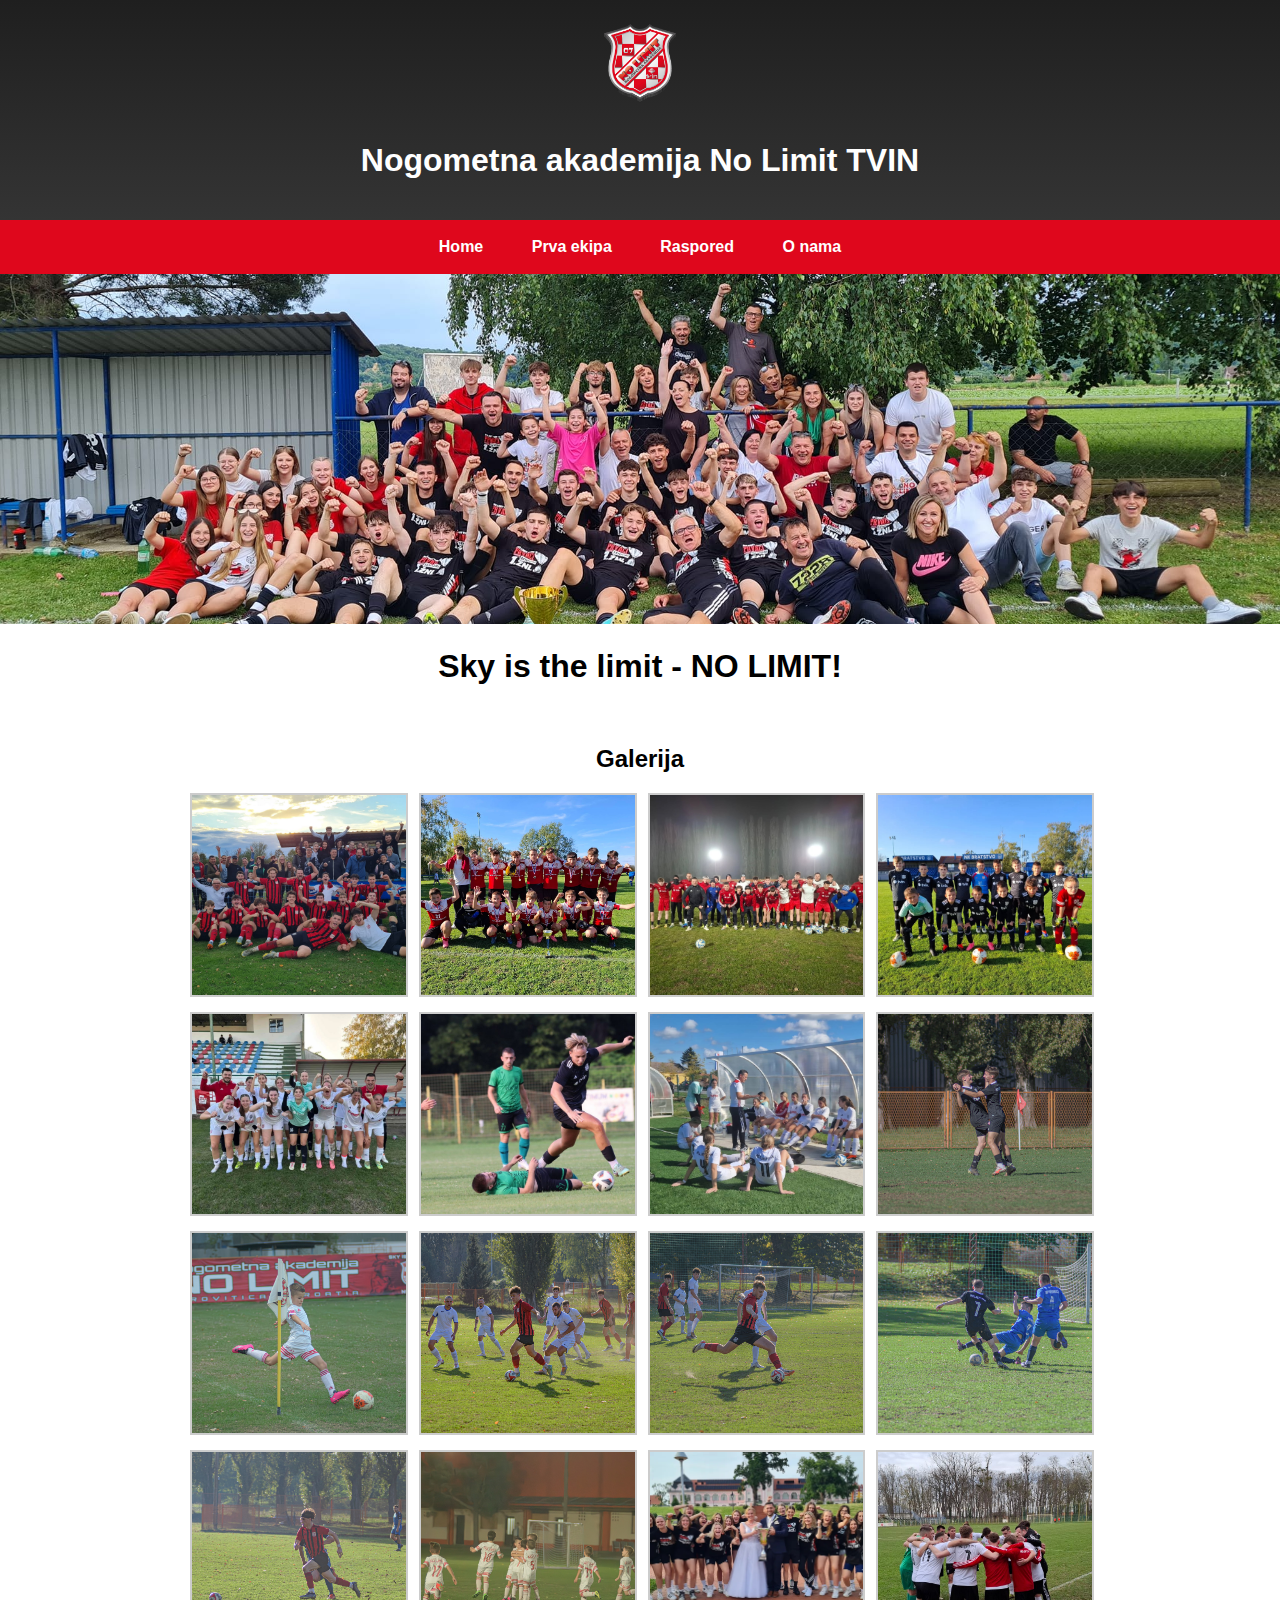
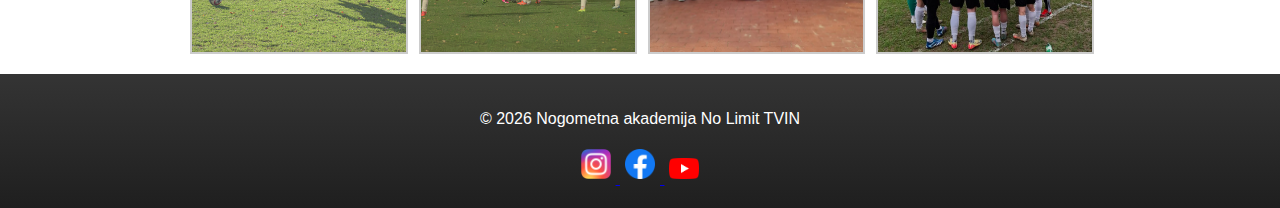
<file: index.html>
<!DOCTYPE html>
<html lang="en">
  <head>
    <meta charset="UTF-8" />
    <meta name="viewport" content="width=device-width, initial-scale=1.0" />
    <title>No Limit TVIN</title>
    <link rel="stylesheet" href="./styles/base.css">
    <link rel="stylesheet" href="./styles/index.css">
  </head>
  <body>
    <header class="header">
      <img class='logo' src="./images/no_limit_tvin_logo.png" alt="No Limit TVIN grb" />
      <h1>Nogometna akademija No Limit TVIN</h1>
    </header>
  
    <nav class="nav">
      <a href="./index.html">Home</a>
      <a href="./prva_ekipa.html">Prva ekipa</a>
      <a href="./raspored.html">Raspored</a>
      <a href="./o_nama.html">O nama</a>
    </nav>
  
    <img class="hero-image" src="./images/naslovna.jpg" alt="ekipa" />
  
    <h3 class="slogan">Sky is the limit - NO LIMIT!</h3>
  
    <section class="gallery-section">
      <h2>Galerija</h2>
      <div class="gallery">
        <img src="./images/galerija/galerija1.jpg" alt="galerija1" />
        <img src="./images/galerija/galerija2.jpg" alt="galerija2" />
        <img src="./images/galerija/galerija3.jpeg" alt="galerija3" />
        <img src="./images/galerija/galerija4.jpeg" alt="galerija4" />
        <img src="./images/galerija/galerija5.jpeg" alt="galerija5" />
        <img src="./images/galerija/galerija6.jpg" alt="galerija6" />
        <img src="./images/galerija/galerija7.jpg" alt="galerija7" />
        <img src="./images/galerija/galerija8.jpg" alt="galerija8" />
        <img src="./images/galerija/galerija9.jpg" alt="galerija9" />
        <img src="./images/galerija/galerija10.jpg" alt="galerija10" />
        <img src="./images/galerija/galerija11.jpg" alt="galerija11" />
        <img src="./images/galerija/galerija12.jpg" alt="galerija12" />
        <img src="./images/galerija/galerija13.jpg" alt="galerija13" />
        <img src="./images/galerija/galerija14.jpg" alt="galerija14" />
        <img src="./images/galerija/galerija15.jpg" alt="galerija15" />
        <img src="./images/galerija/galerija16.jpg" alt="galerija16" />
      </div>
    </section>
  
    <footer class="footer">
      <p>© 2026 Nogometna akademija No Limit TVIN</p>
      <div class="social">
        <a href="https://www.instagram.com/nogometnaakademija_no_limit/">
          <img src="./images/instagram_logo.png" alt="instagram logo" />
        </a>
        <a href="https://www.facebook.com/profile.php?id=100064533978680">
          <img src="./images/facebook_logo.png" alt="facebook logo" />
        </a>
        <a href="https://www.youtube.com/@nogometnaakademijanolimit6218">
          <img src="./images/youtube_logo.png" alt="youtube logo" />
        </a>
      </div>
    </footer>
  </body>
</html>
</file>
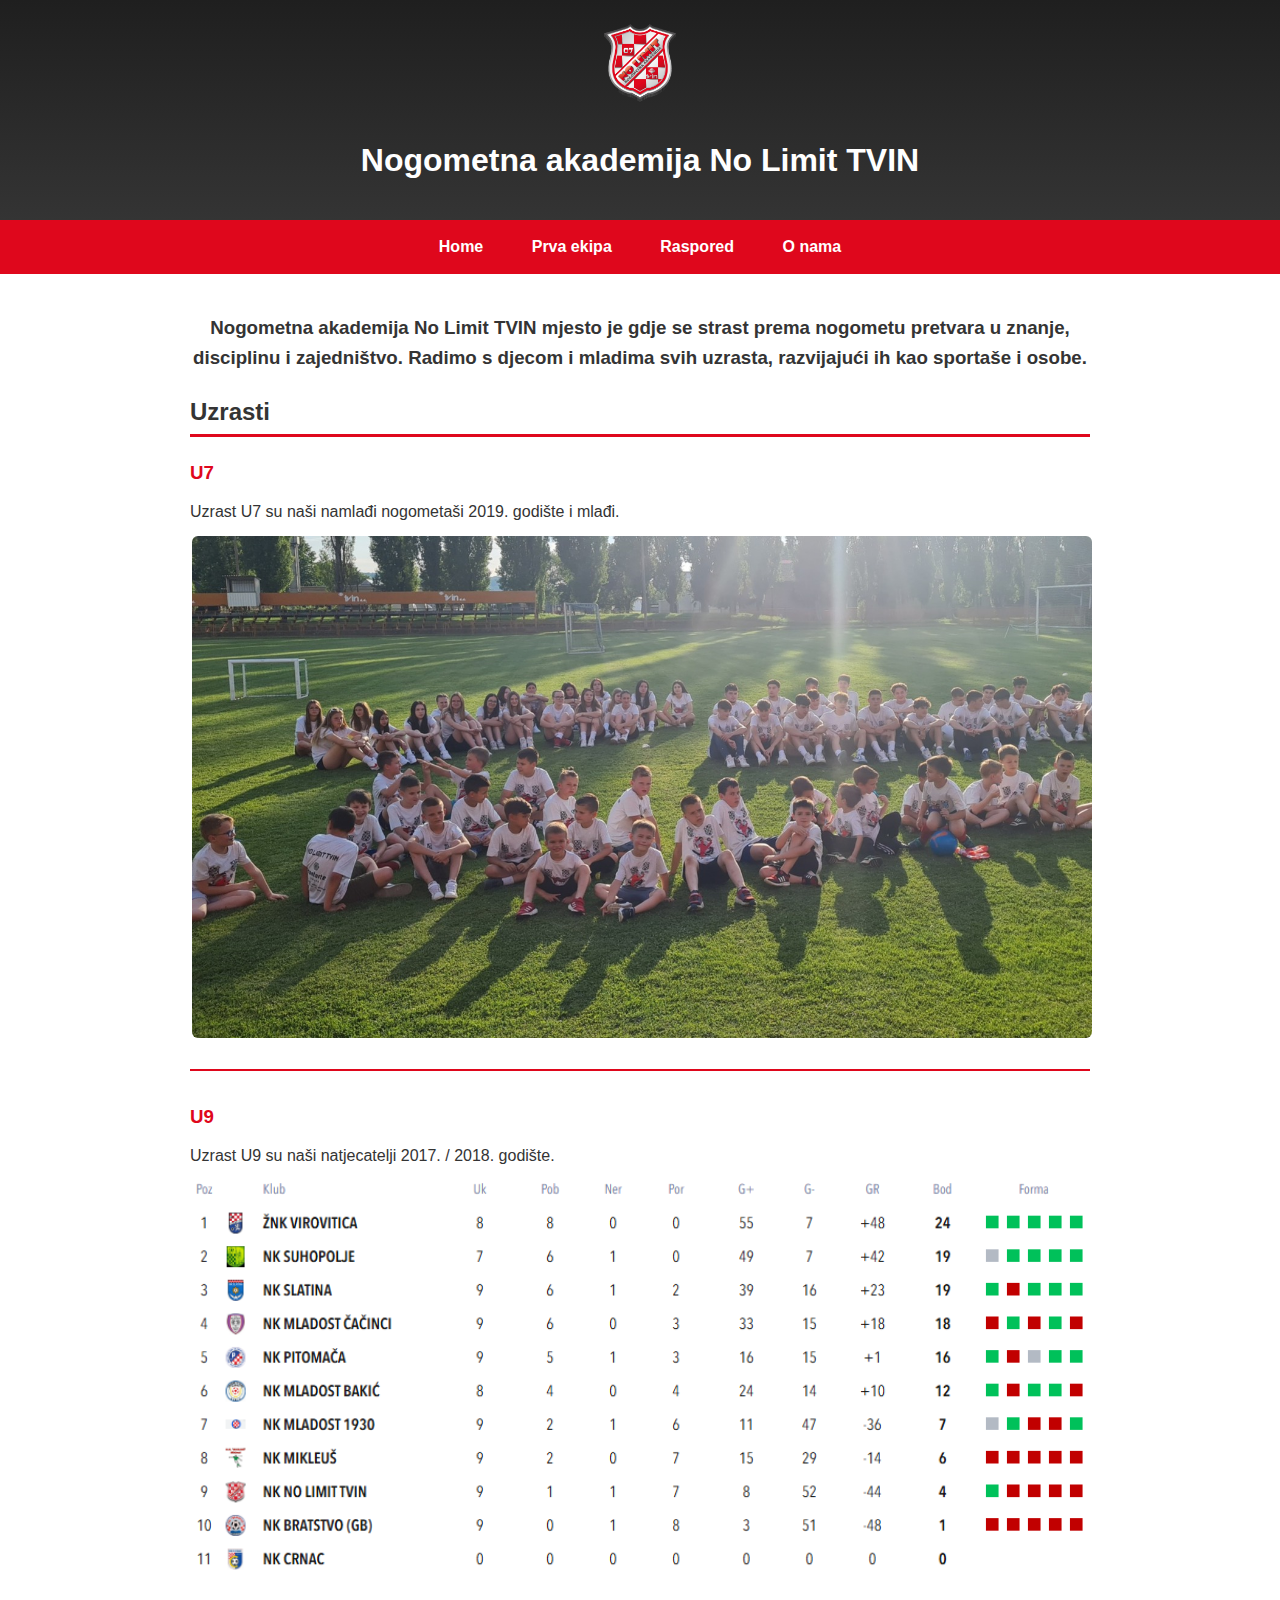
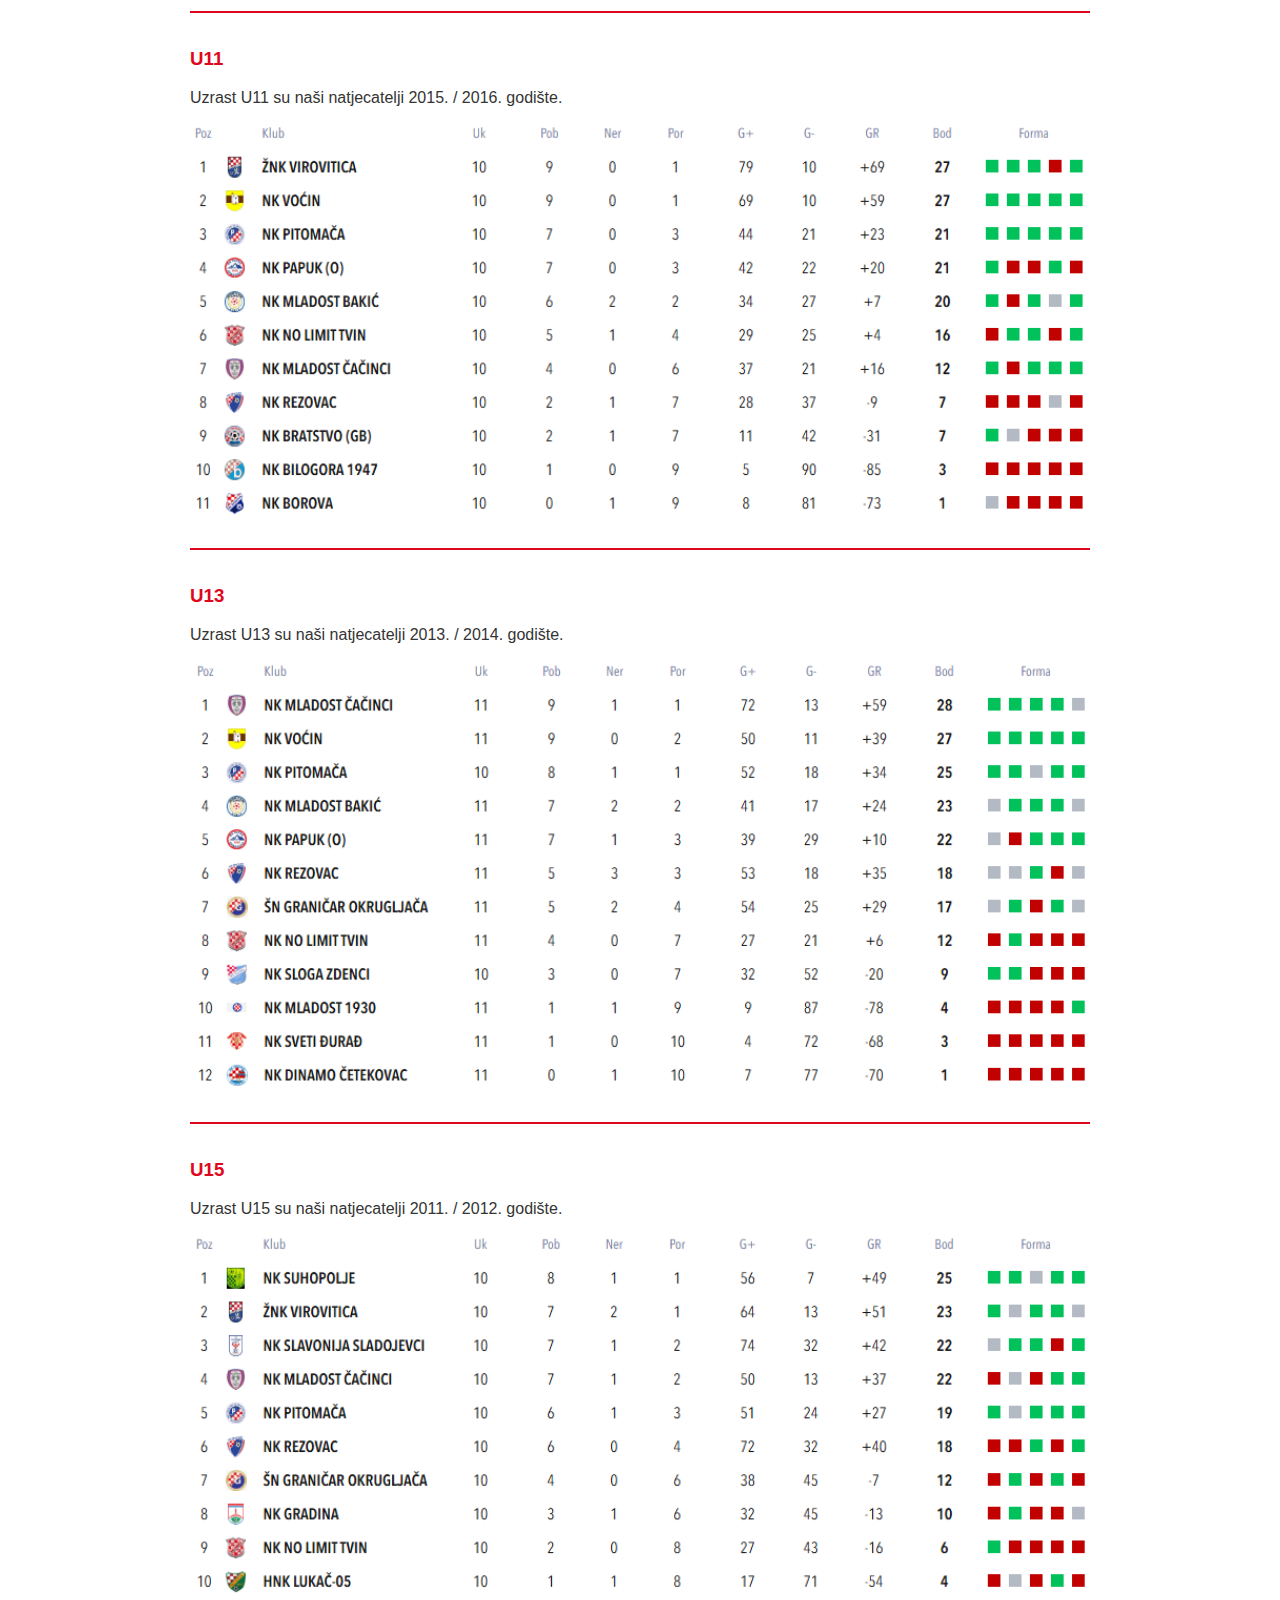
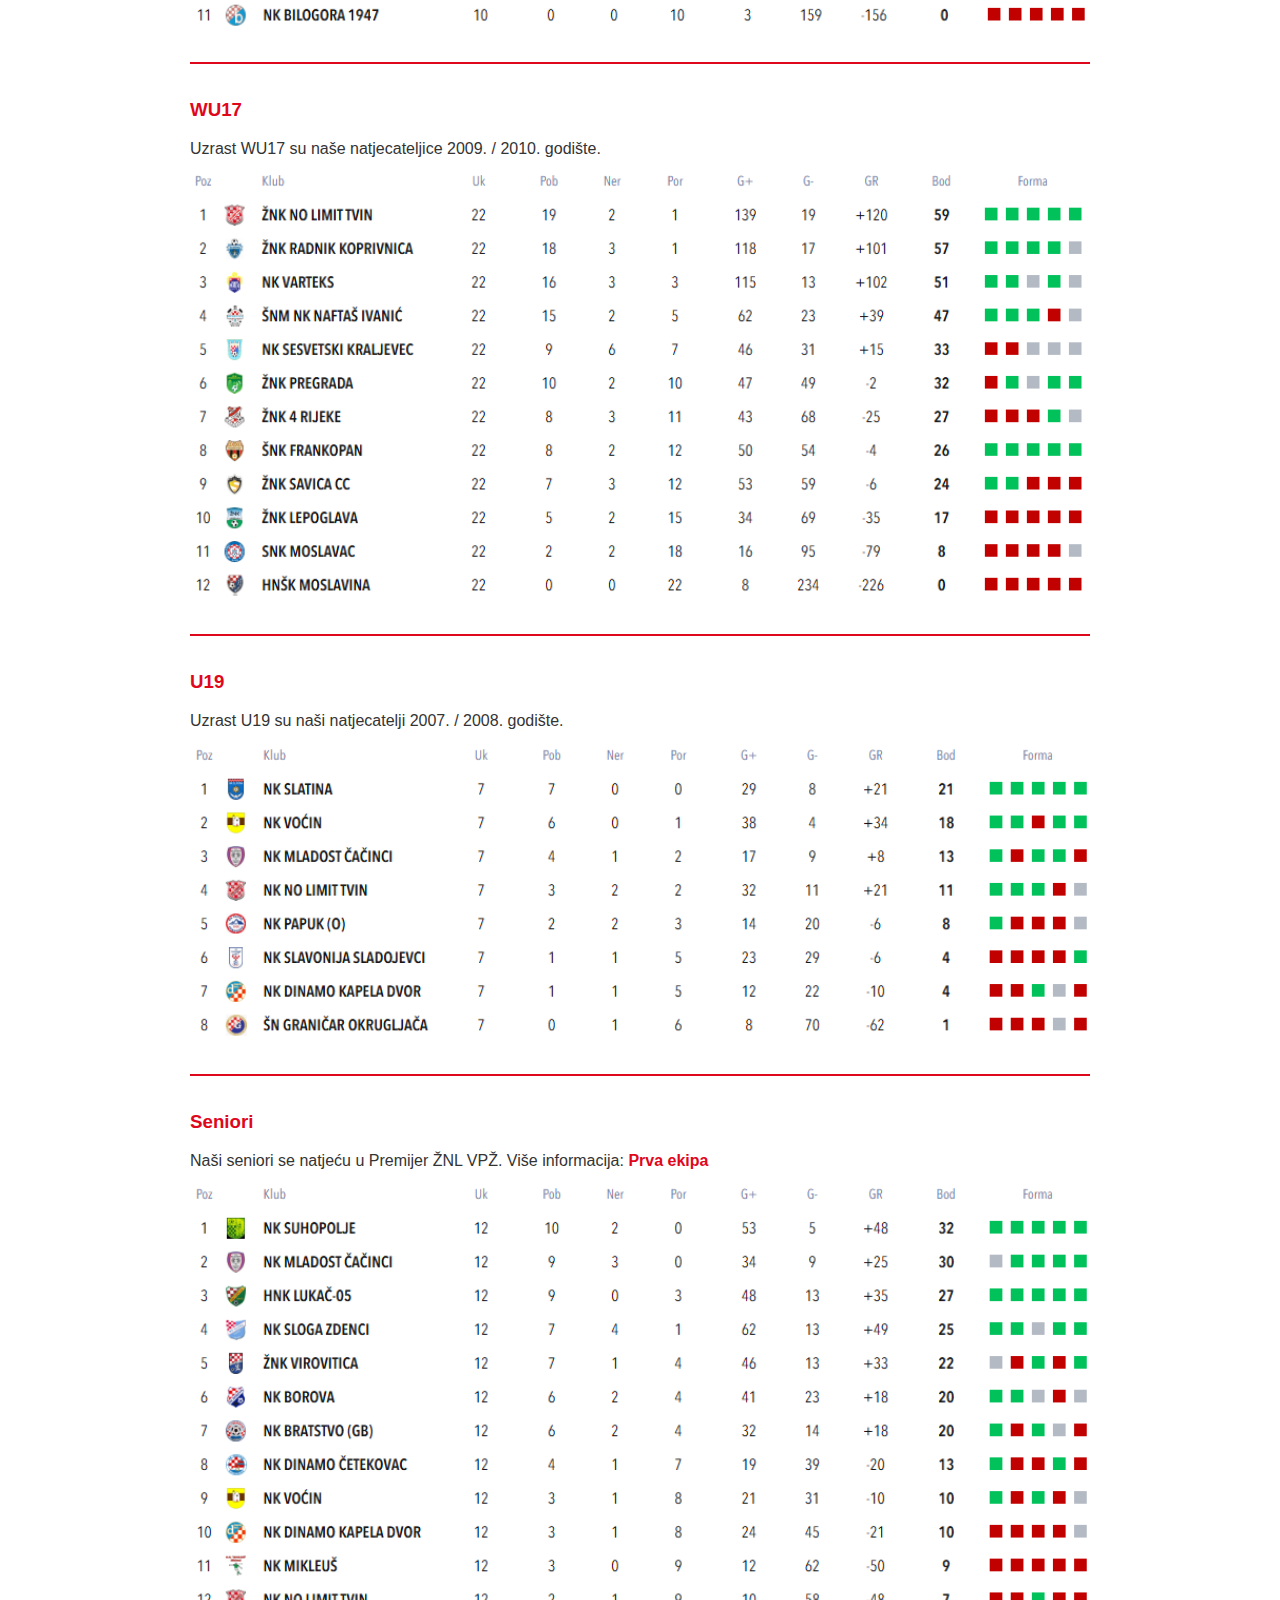
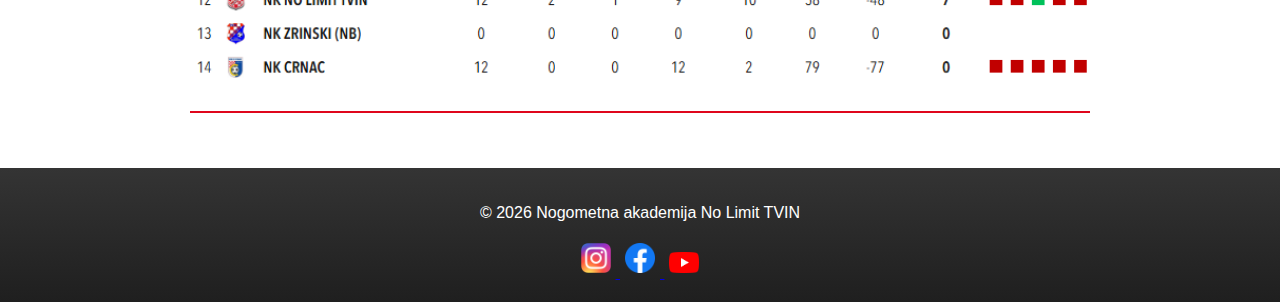
<file: o_nama.html>
<!DOCTYPE html>
<html lang="en">
  <head>
    <meta charset="UTF-8" />
    <meta name="viewport" content="width=device-width, initial-scale=1.0" />
    <title>O Nama</title>
    <link rel="stylesheet" href="./styles/base.css">
    <link rel="stylesheet" href="./styles/o_nama.css">
  </head>
  <body>
    <header class="header">
      <img class='logo' src="./images/no_limit_tvin_logo.png" alt="No Limit TVIN grb" />
      <h1>Nogometna akademija No Limit TVIN</h1>
    </header>
  
    <nav class="nav">
      <a href="./index.html">Home</a>
      <a href="./prva_ekipa.html">Prva ekipa</a>
      <a href="./raspored.html">Raspored</a>
      <a href="./o_nama.html">O nama</a>
    </nav>

    <main class="about">

      <h3 class="about-intro">
        Nogometna akademija No Limit TVIN mjesto je gdje se strast prema nogometu pretvara u znanje, disciplinu i zajedništvo. 
        Radimo s djecom i mladima svih uzrasta, razvijajući ih kao sportaše i osobe.
      </h3>
    
      <h2 class="about-title">Uzrasti</h2>
    
      <section class="age-group">
        <h3 class="age-title">U7</h3>
        <p class="age-text">
          Uzrast U7 su naši namlađi nogometaši 2019. godište i mlađi.
        </p>
        <img class="age-image" src="./images/ljestvice/u7-slika.jpg" alt="u7 slika">
      </section>
    
      <section class="age-group">
        <h3 class="age-title">U9</h3>
        <p class="age-text">
          Uzrast U9 su naši natjecatelji 2017. / 2018. godište.
        </p>
        <img class="age-image" src="./images/ljestvice/u9-11kolo.png" alt="u9 ljestvica">
      </section>
    
      <section class="age-group">
        <h3 class="age-title">U11</h3>
        <p class="age-text">
          Uzrast U11 su naši natjecatelji 2015. / 2016. godište.
        </p>
        <img class="age-image" src="./images/ljestvice/u11-11kolo.png" alt="u11 ljestvica">
      </section>
    
      <section class="age-group">
        <h3 class="age-title">U13</h3>
        <p class="age-text">
          Uzrast U13 su naši natjecatelji 2013. / 2014. godište.
        </p>
        <img class="age-image" src="./images/ljestvice/u13-11kolo.png" alt="u13 ljestvica">
      </section>
    
      <section class="age-group">
        <h3 class="age-title">U15</h3>
        <p class="age-text">
          Uzrast U15 su naši natjecatelji 2011. / 2012. godište.
        </p>
        <img class="age-image" src="./images/ljestvice/u15-11kolo.png" alt="u15 ljestvica">
      </section>
    
      <section class="age-group">
        <h3 class="age-title">WU17</h3>
        <p class="age-text">
          Uzrast WU17 su naše natjecateljice 2009. / 2010. godište.
        </p>
        <img class="age-image" src="./images/ljestvice/wu17-22kolo.png" alt="wu17 ljestvica">
      </section>
    
      <section class="age-group">
        <h3 class="age-title">U19</h3>
        <p class="age-text">
          Uzrast U19 su naši natjecatelji 2007. / 2008. godište.
        </p>
        <img class="age-image" src="./images/ljestvice/juniori-7kolo.png" alt="u19 ljestvica">
      </section>
    
      <section class="age-group">
        <h3 class="age-title">Seniori</h3>
        <p class="age-text">
          Naši seniori se natjeću u Premijer ŽNL VPŽ.
          Više informacija:
          <a class="age-link" href="./prva_ekipa.html">Prva ekipa</a>
        </p>
        <img class="age-image" src="./images/ljestvice/seniori-13kolo.png" alt="seniori ljestvica">
      </section>
    
    </main>

    <footer class="footer">
      <p>© 2026 Nogometna akademija No Limit TVIN</p>
      <div class="social">
        <a href="https://www.instagram.com/nogometnaakademija_no_limit/">
          <img src="./images/instagram_logo.png" alt="instagram logo" />
        </a>
        <a href="https://www.facebook.com/profile.php?id=100064533978680">
          <img src="./images/facebook_logo.png" alt="facebook logo" />
        </a>
        <a href="https://www.youtube.com/@nogometnaakademijanolimit6218">
          <img src="./images/youtube_logo.png" alt="youtube logo" />
        </a>
      </div>
    </footer>
  </body>
</html>
</file>
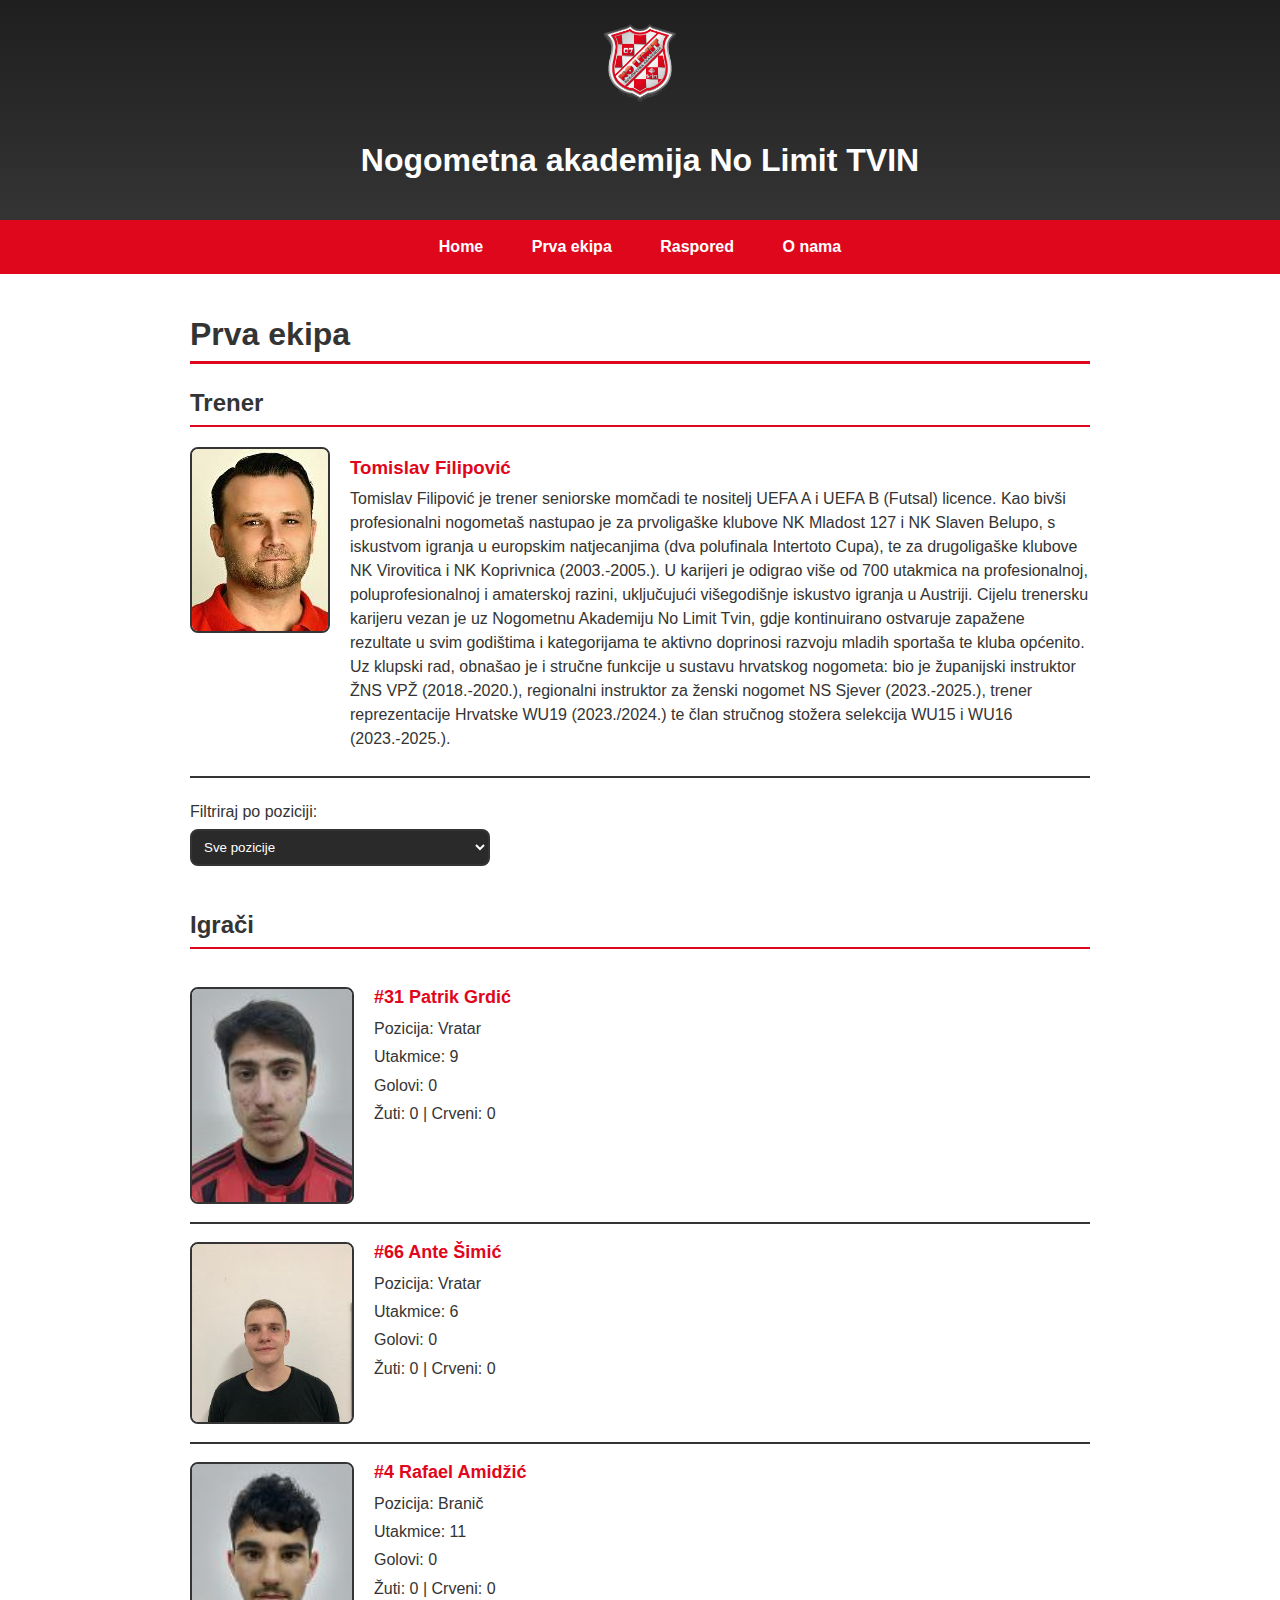
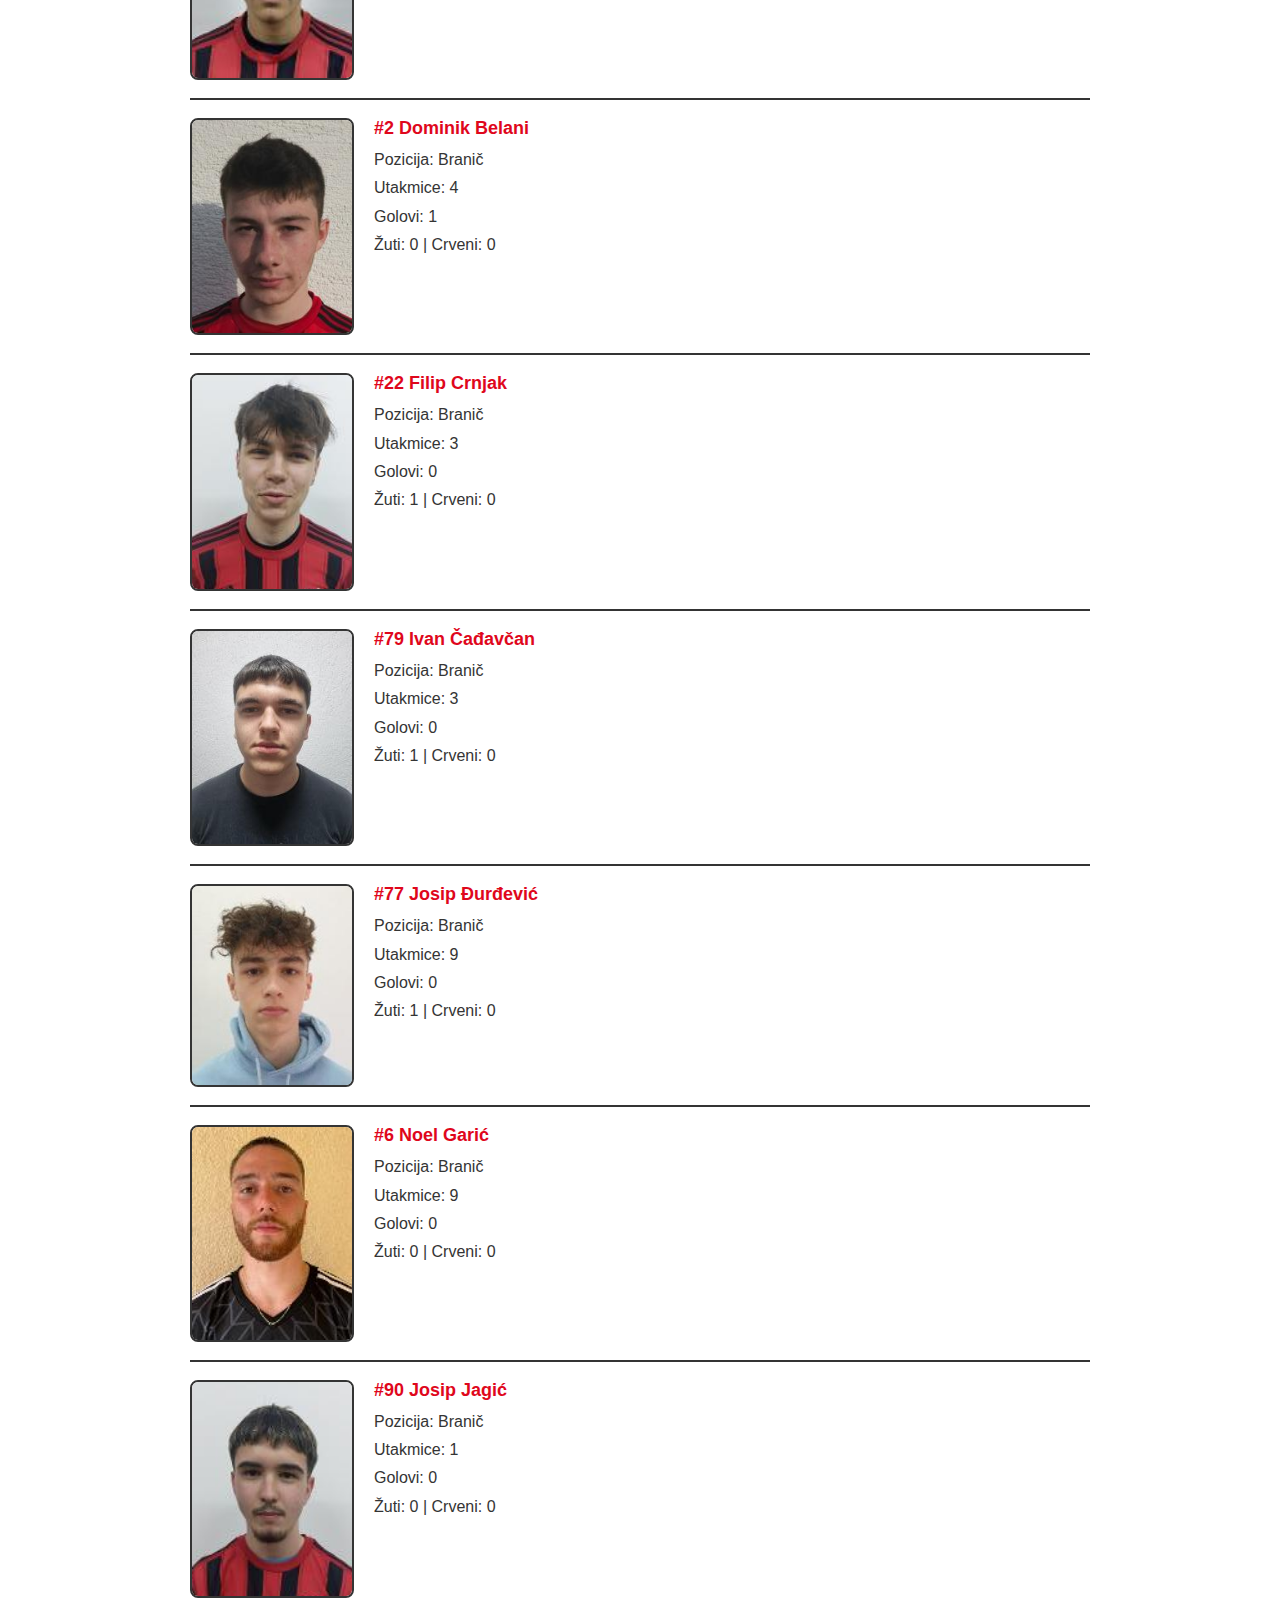
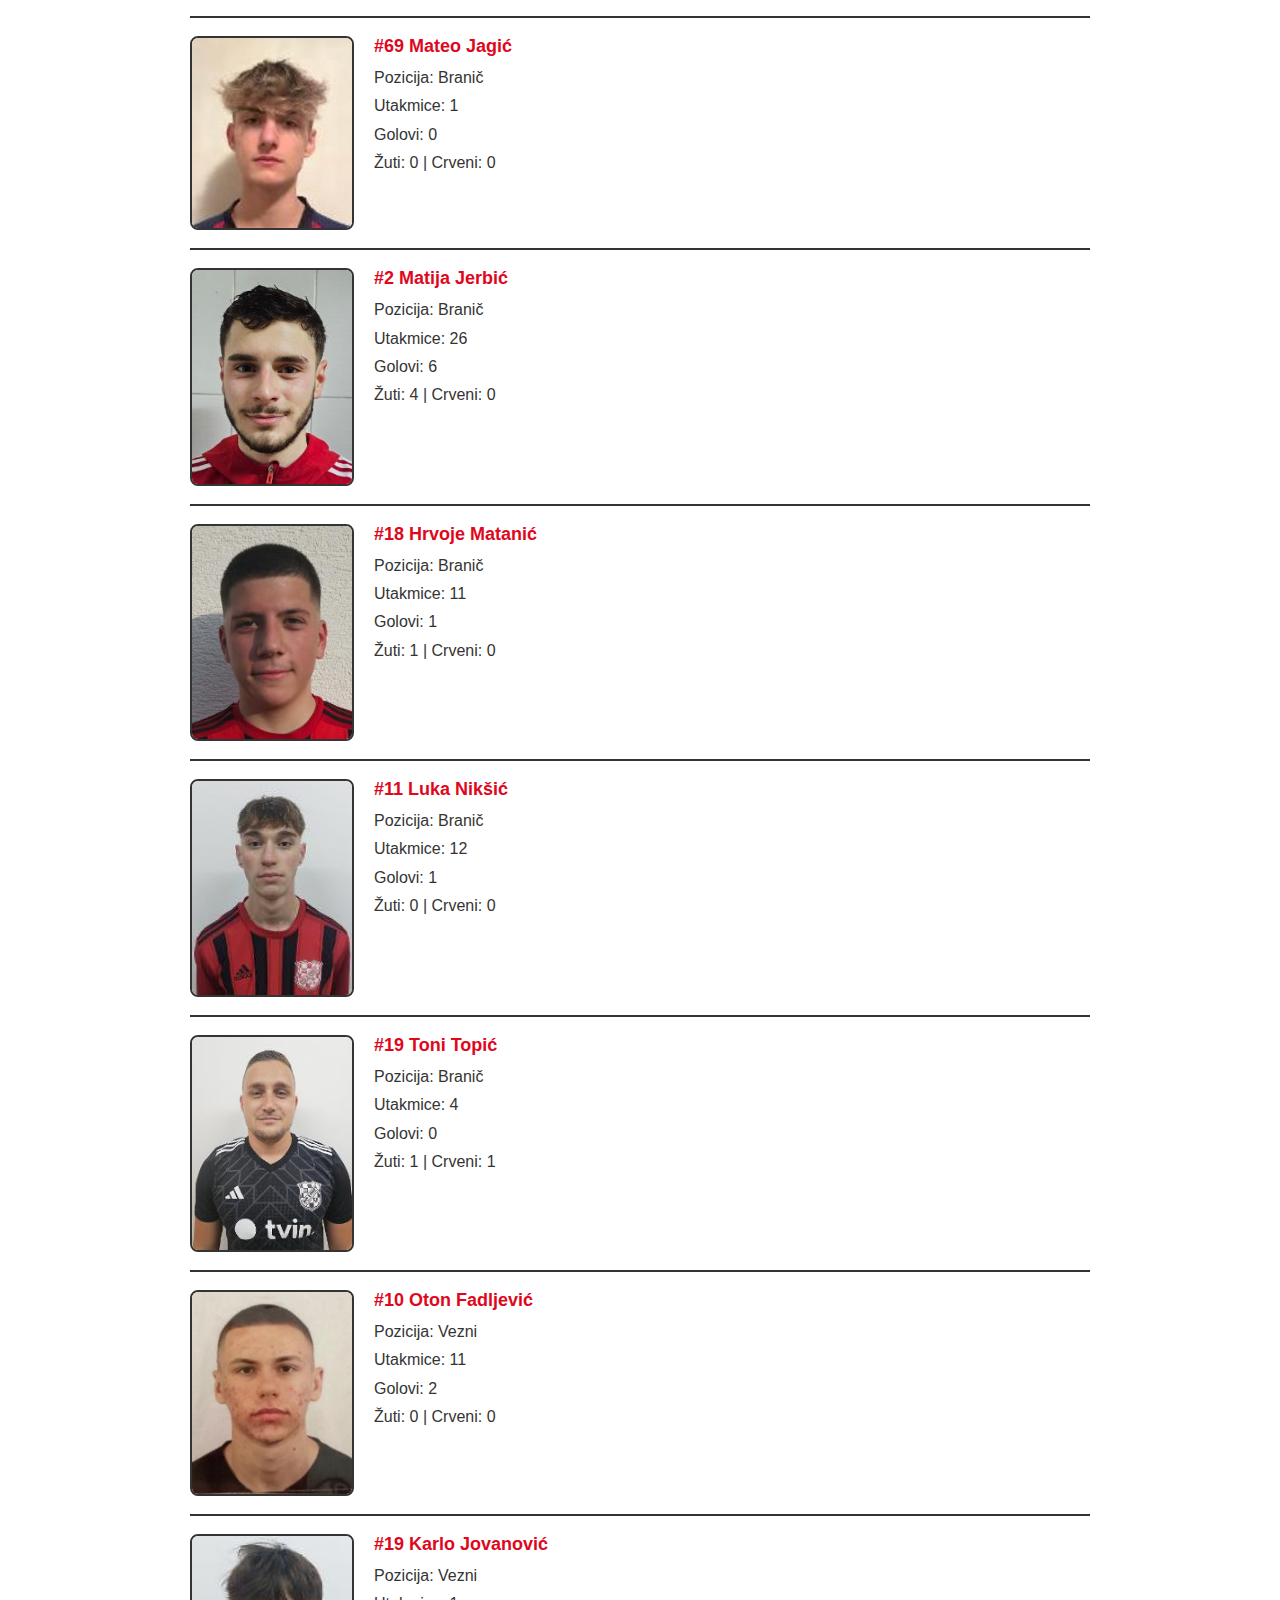
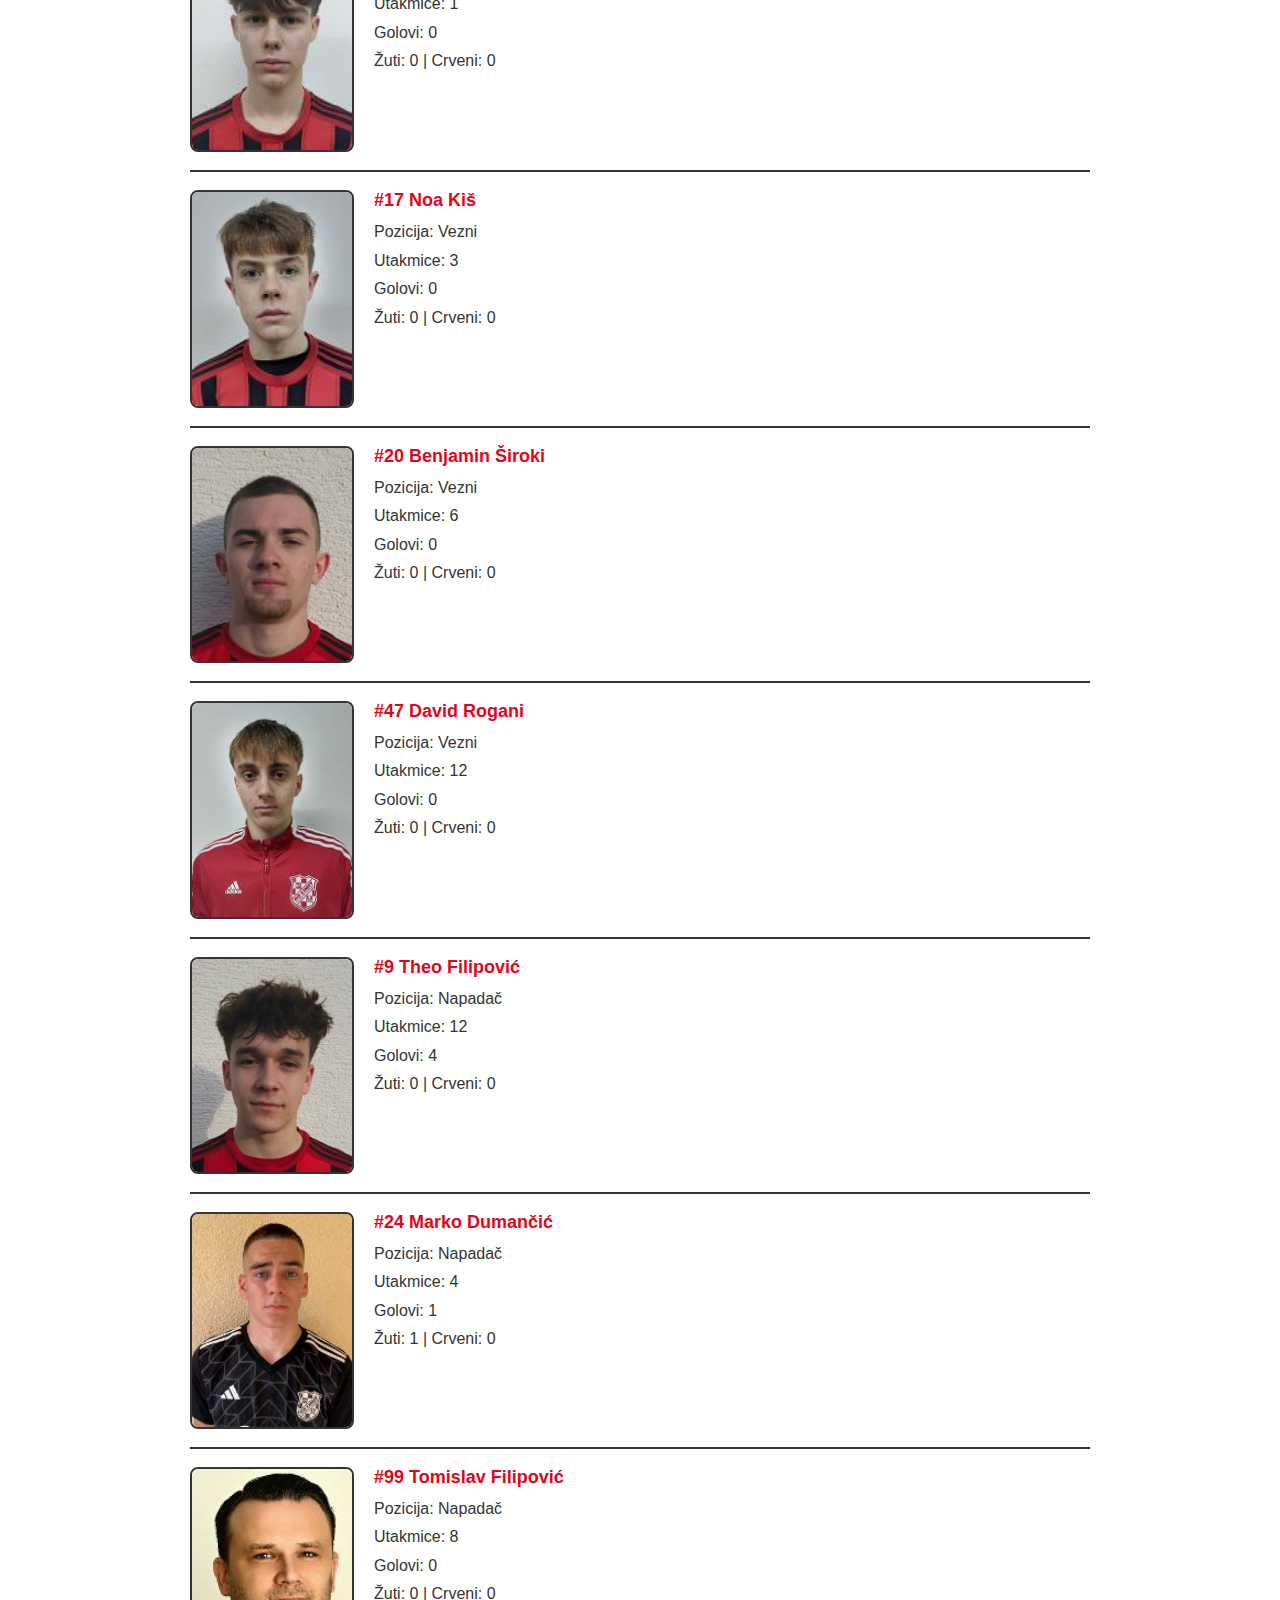
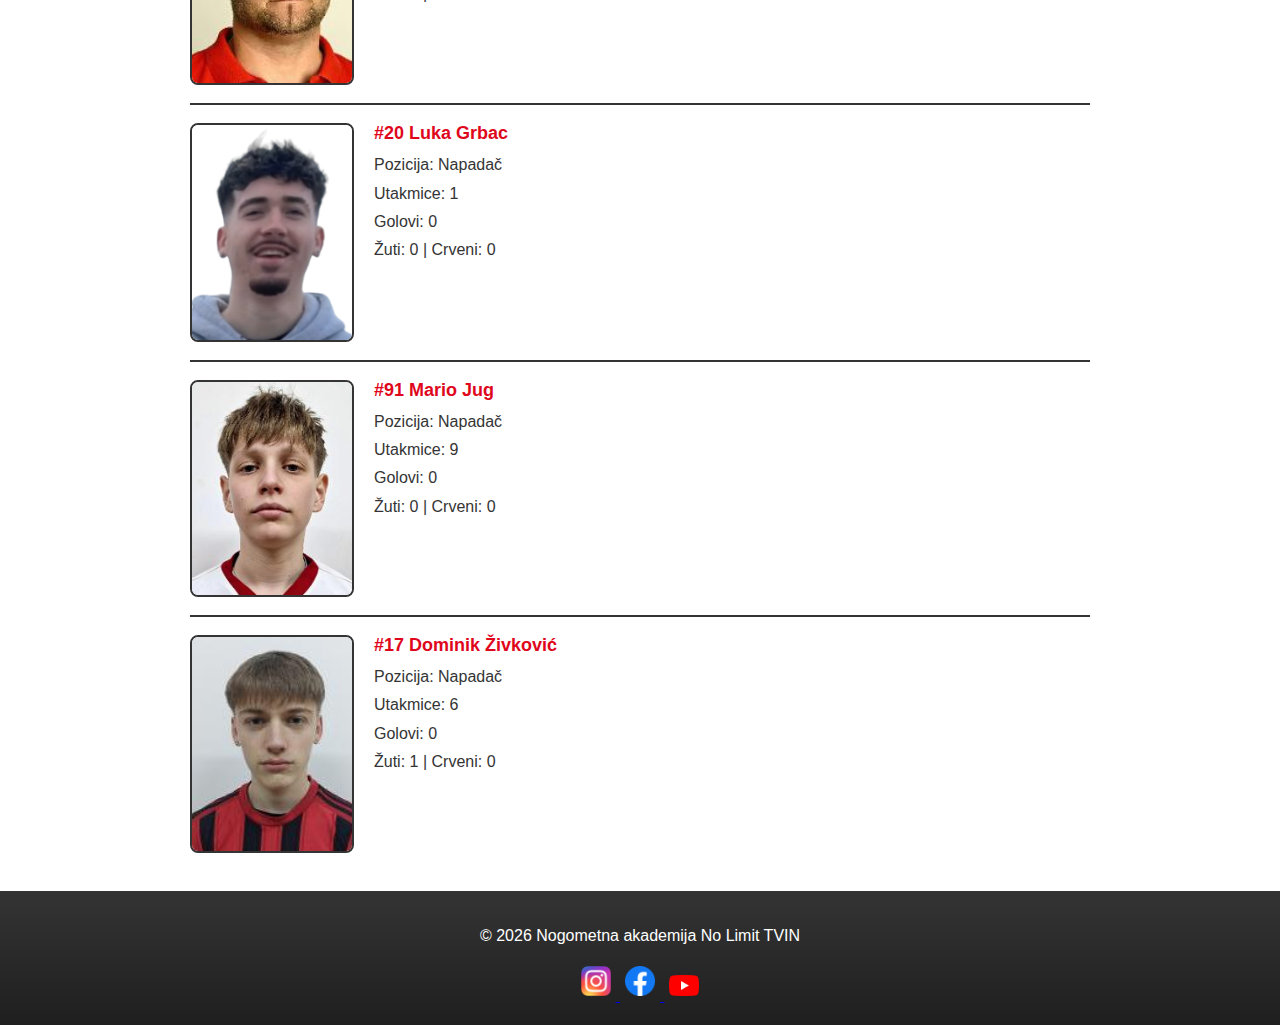
<file: prva_ekipa.html>
<!DOCTYPE html>
<html lang="en">
  <head>
    <meta charset="UTF-8" />
    <meta name="viewport" content="width=device-width, initial-scale=1.0" />
    <title>Prva ekipa</title>
    <link rel="stylesheet" href="./styles/base.css">
    <link rel="stylesheet" href="./styles/prva_ekipa.css">
  </head>
  <body>
    <header class="header">
      <img class='logo' src="./images/no_limit_tvin_logo.png" alt="No Limit TVIN grb" />
      <h1>Nogometna akademija No Limit TVIN</h1>
    </header>
  
    <nav class="nav">
      <a href="./index.html">Home</a>
      <a href="./prva_ekipa.html">Prva ekipa</a>
      <a href="./raspored.html">Raspored</a>
      <a href="./o_nama.html">O nama</a>
    </nav>

    <main class="team">

      <h1 class="team-title">Prva ekipa</h1>
    
      <section id="trener" class="coach"></section>
    
      <div class="filter">
        <label class="filter-label" for="pozicijaFilter">Filtriraj po poziciji:</label>
        <select class="filter-select" id="pozicijaFilter">
          <option value="all">Sve pozicije</option>
          <option value="Vratar">Vratar</option>
          <option value="Branič">Branič</option>
          <option value="Vezni">Vezni</option>
          <option value="Napadač">Napadač</option>
        </select>
      </div>
    
      <section id="igraci" class="players"></section>
    
    </main>

    
    <footer class="footer">
      <p>© 2026 Nogometna akademija No Limit TVIN</p>
      <div class="social">
        <a href="https://www.instagram.com/nogometnaakademija_no_limit/">
          <img src="./images/instagram_logo.png" alt="instagram logo" />
        </a>
        <a href="https://www.facebook.com/profile.php?id=100064533978680">
          <img src="./images/facebook_logo.png" alt="facebook logo" />
        </a>
        <a href="https://www.youtube.com/@nogometnaakademijanolimit6218">
          <img src="./images/youtube_logo.png" alt="youtube logo" />
        </a>
      </div>
    </footer>
    <script src="./scripts/prva_ekipa.js"></script>
  </body>
</html>
</file>
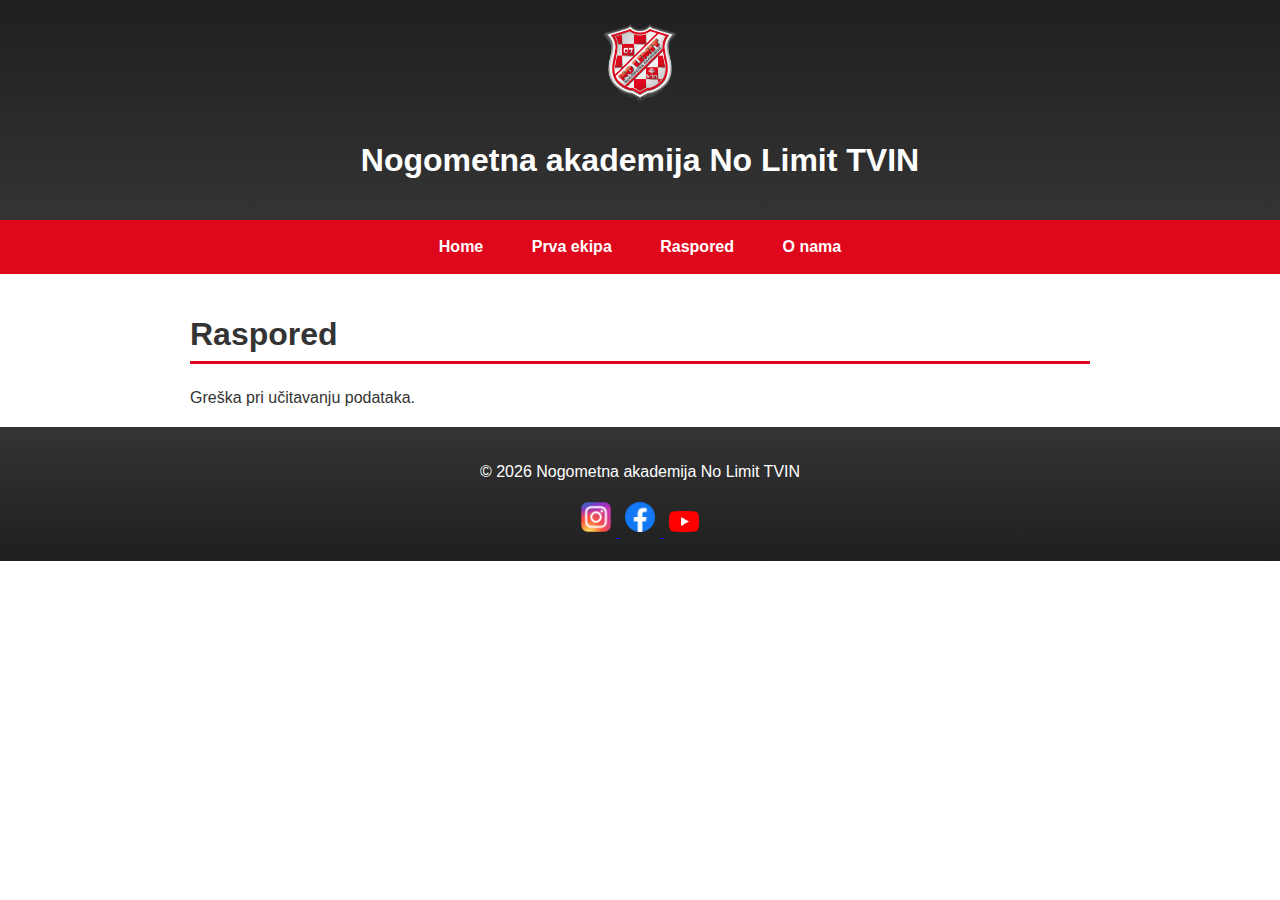
<file: raspored.html>
<!DOCTYPE html>
<html lang="en">
  <head>
    <meta charset="UTF-8" />
    <meta name="viewport" content="width=device-width, initial-scale=1.0" />
    <title>Raspored</title>
    <link rel="stylesheet" href="./styles/base.css">
    <link rel="stylesheet" href="./styles/raspored.css">
  </head>
  <body>
    <header class="header">
      <img class='logo' src="./images/no_limit_tvin_logo.png" alt="No Limit TVIN grb" />
      <h1>Nogometna akademija No Limit TVIN</h1>
    </header>
  
    <nav class="nav">
      <a href="./index.html">Home</a>
      <a href="./prva_ekipa.html">Prva ekipa</a>
      <a href="./raspored.html">Raspored</a>
      <a href="./o_nama.html">O nama</a>
    </nav>

    <main class="schedule">
      <h1 class="schedule-title">Raspored</h1>
      <div id="utakmice" class="matches">Učitavam...</div>
    </main>
    

    <footer class="footer">
      <p>© 2026 Nogometna akademija No Limit TVIN</p>
      <div class="social">
        <a href="https://www.instagram.com/nogometnaakademija_no_limit/">
          <img src="./images/instagram_logo.png" alt="instagram logo" />
        </a>
        <a href="https://www.facebook.com/profile.php?id=100064533978680">
          <img src="./images/facebook_logo.png" alt="facebook logo" />
        </a>
        <a href="https://www.youtube.com/@nogometnaakademijanolimit6218">
          <img src="./images/youtube_logo.png" alt="youtube logo" />
        </a>
      </div>
    </footer>
    <script src="./scripts/raspored.js"></script>
  </body>
</html>
</file>
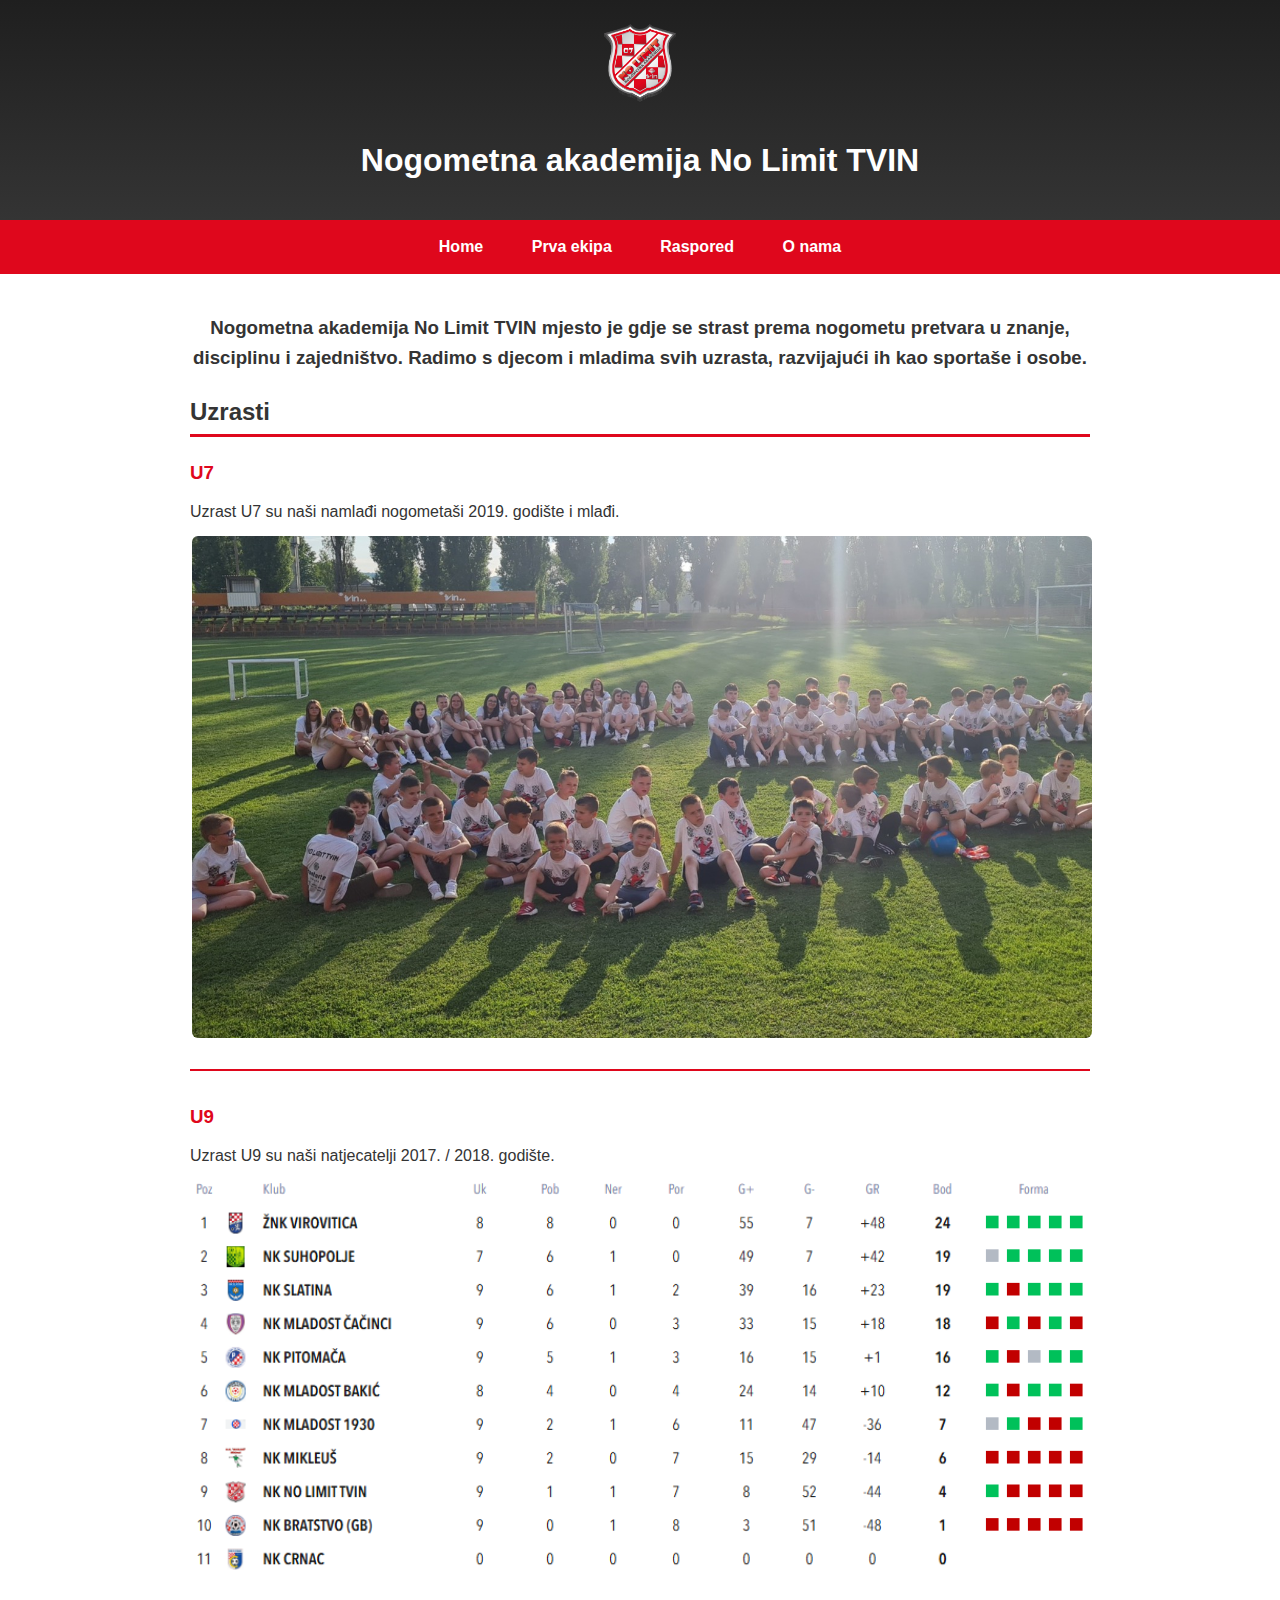
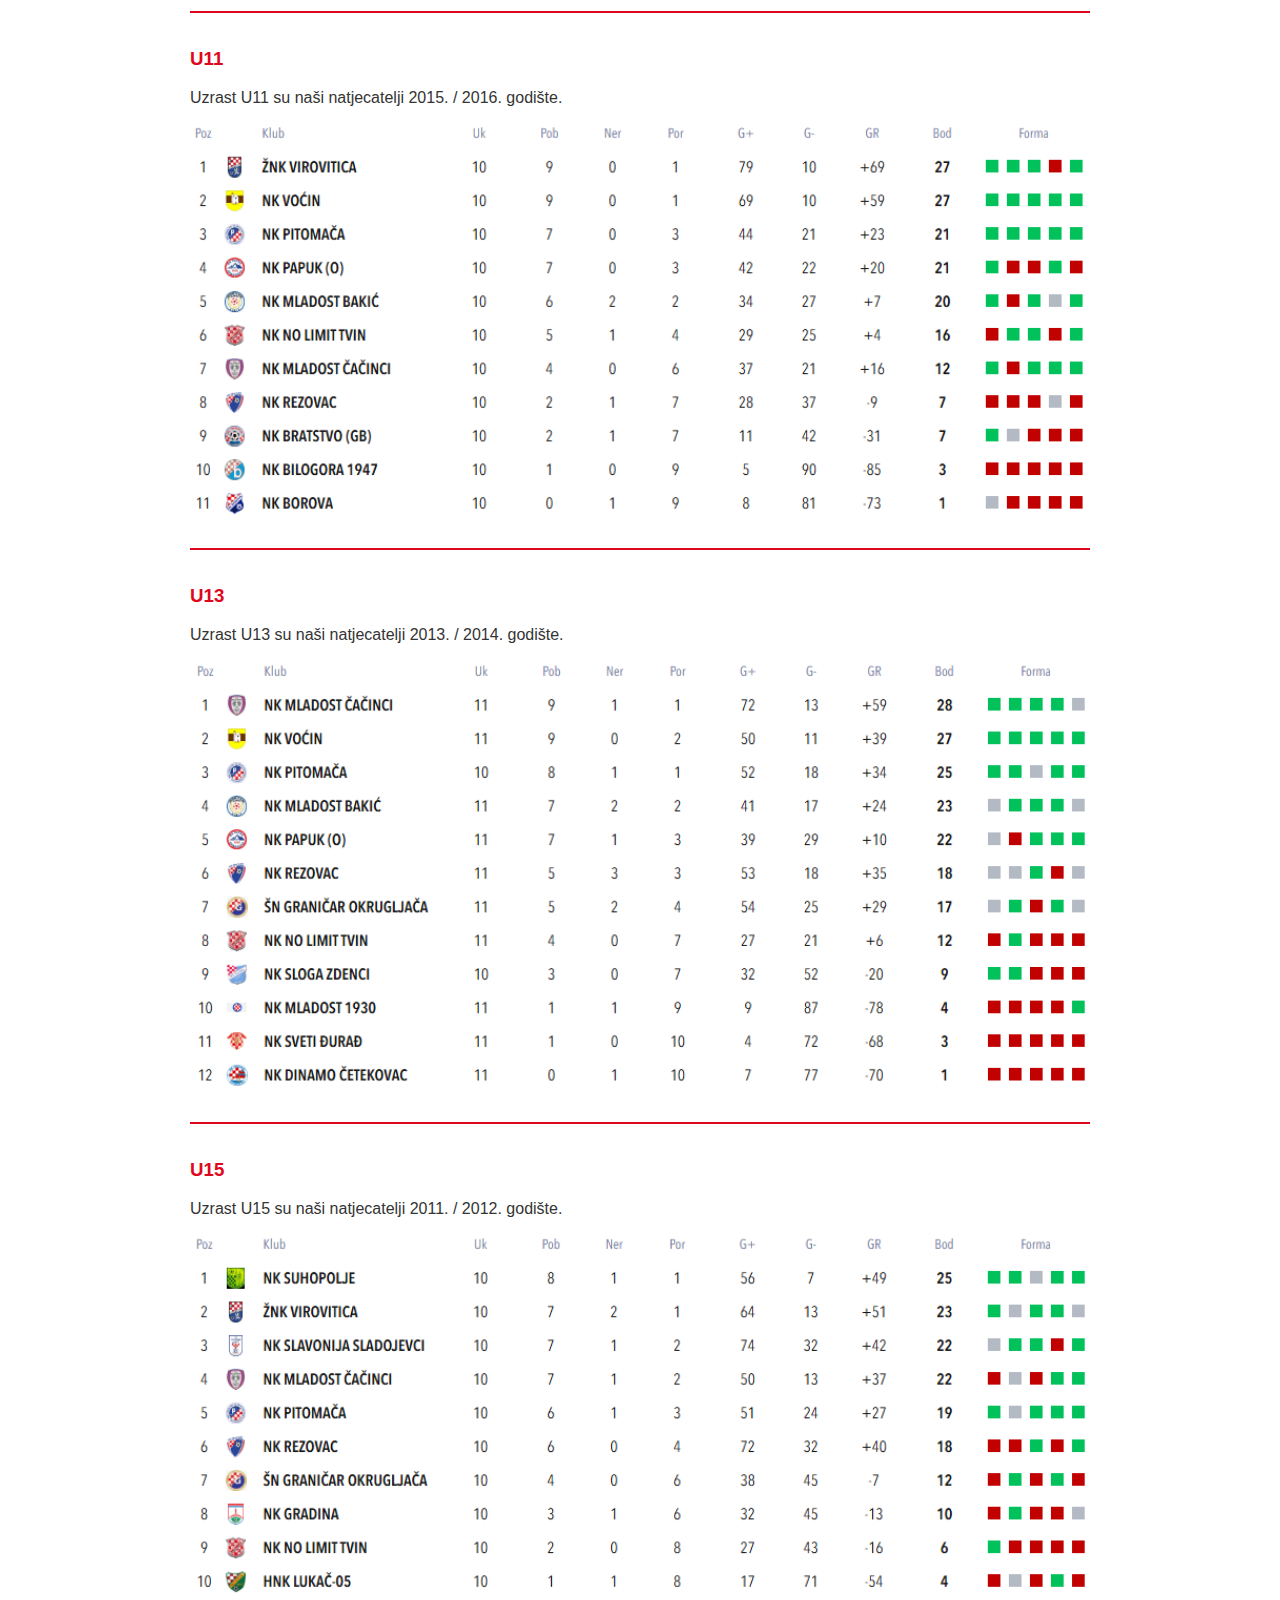
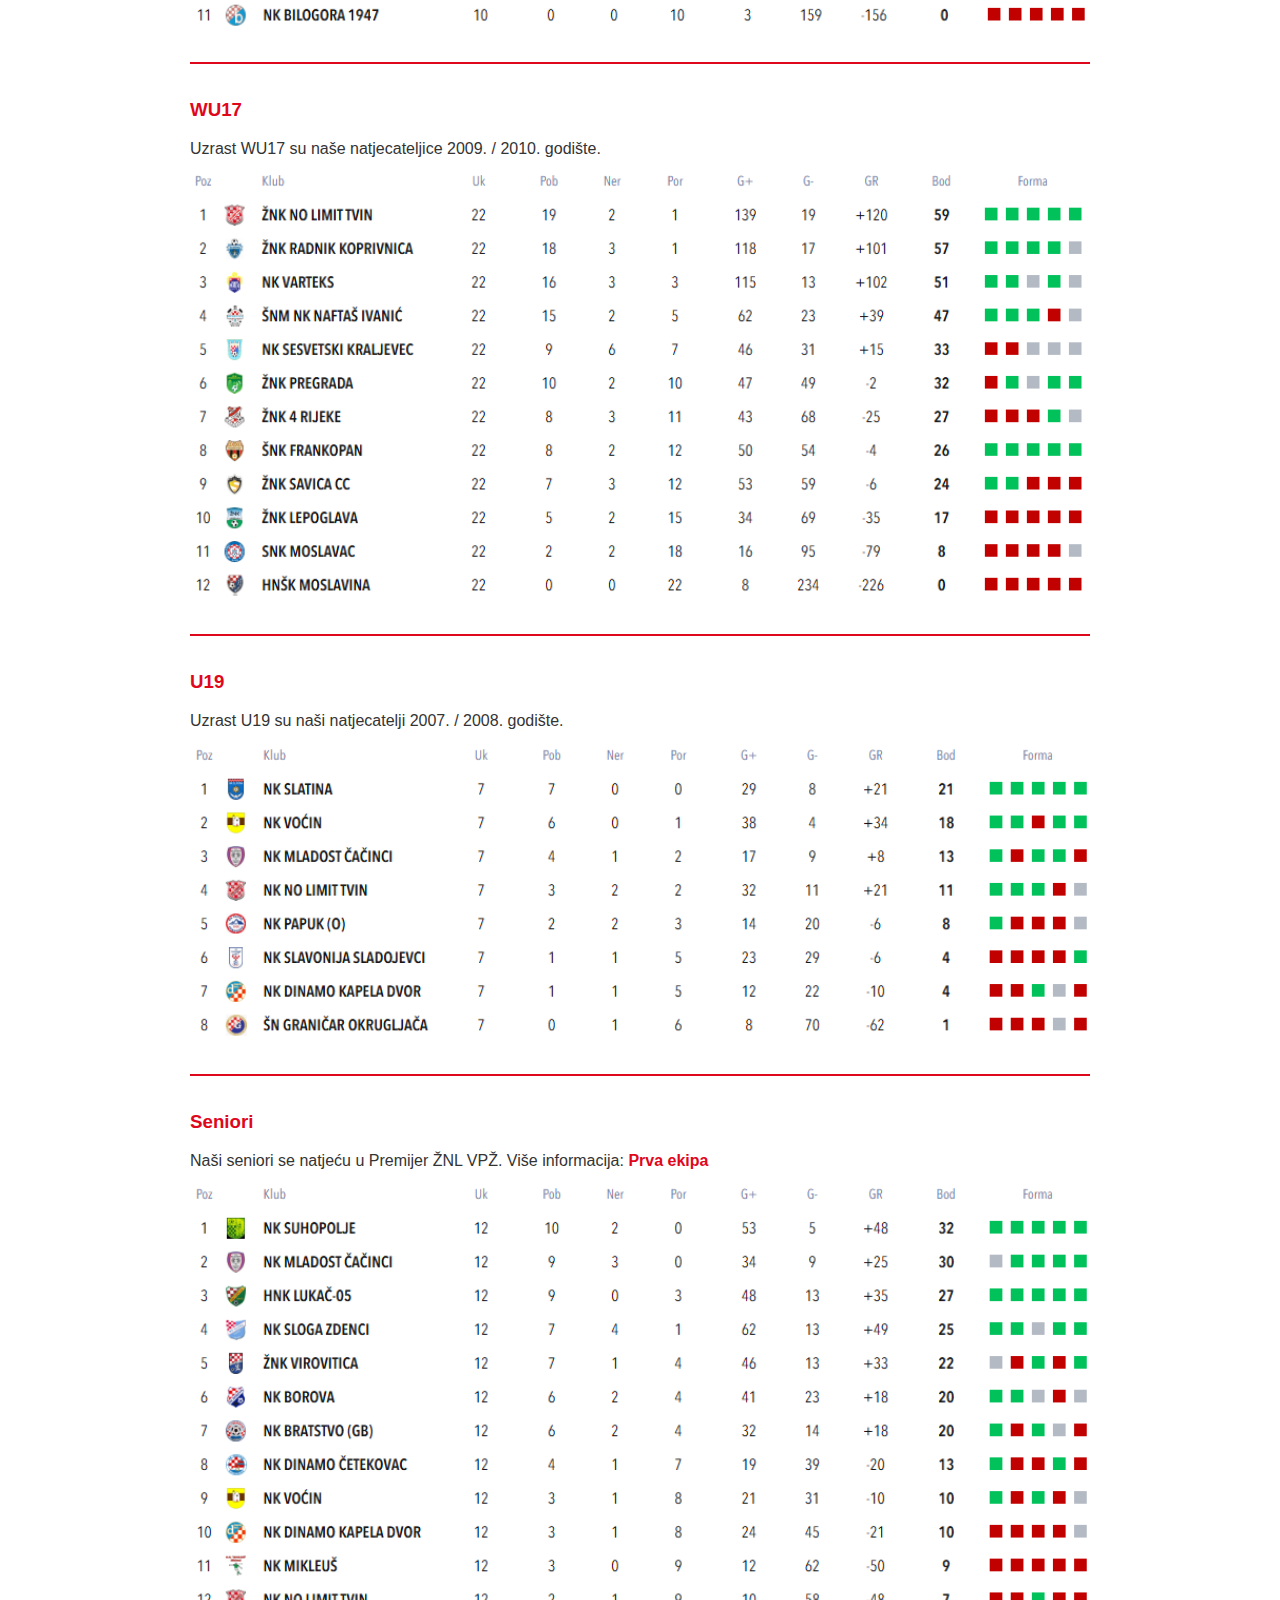
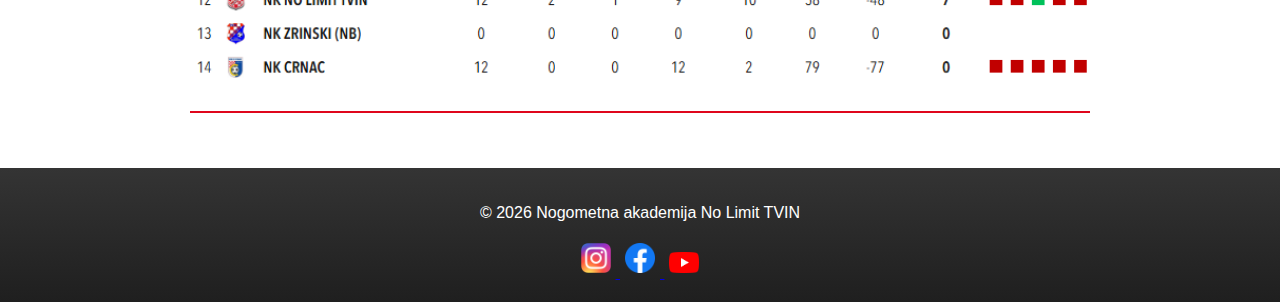
<file: public/o_nama.html>
<!DOCTYPE html>
<html lang="en">
  <head>
    <meta charset="UTF-8" />
    <meta name="viewport" content="width=device-width, initial-scale=1.0" />
    <title>O Nama</title>
    <link rel="stylesheet" href="/styles/base.css">
    <link rel="stylesheet" href="/styles/o_nama.css">
  </head>
  <body>
    <header class="header">
      <img class='logo' src="/images/no_limit_tvin_logo.png" alt="No Limit TVIN grb" />
      <h1>Nogometna akademija No Limit TVIN</h1>
    </header>
  
    <nav class="nav">
      <a href="/index.html">Home</a>
      <a href="/prva_ekipa.html">Prva ekipa</a>
      <a href="/raspored.html">Raspored</a>
      <a href="/o_nama.html">O nama</a>
    </nav>

    <main class="about">

      <h3 class="about-intro">
        Nogometna akademija No Limit TVIN mjesto je gdje se strast prema nogometu pretvara u znanje, disciplinu i zajedništvo. 
        Radimo s djecom i mladima svih uzrasta, razvijajući ih kao sportaše i osobe.
      </h3>
    
      <h2 class="about-title">Uzrasti</h2>
    
      <section class="age-group">
        <h3 class="age-title">U7</h3>
        <p class="age-text">
          Uzrast U7 su naši namlađi nogometaši 2019. godište i mlađi.
        </p>
        <img class="age-image" src="/images/ljestvice/u7-slika.jpg" alt="u7 slika">
      </section>
    
      <section class="age-group">
        <h3 class="age-title">U9</h3>
        <p class="age-text">
          Uzrast U9 su naši natjecatelji 2017. / 2018. godište.
        </p>
        <img class="age-image" src="/images/ljestvice/u9-11kolo.png" alt="u9 ljestvica">
      </section>
    
      <section class="age-group">
        <h3 class="age-title">U11</h3>
        <p class="age-text">
          Uzrast U11 su naši natjecatelji 2015. / 2016. godište.
        </p>
        <img class="age-image" src="/images/ljestvice/u11-11kolo.png" alt="u11 ljestvica">
      </section>
    
      <section class="age-group">
        <h3 class="age-title">U13</h3>
        <p class="age-text">
          Uzrast U13 su naši natjecatelji 2013. / 2014. godište.
        </p>
        <img class="age-image" src="/images/ljestvice/u13-11kolo.png" alt="u13 ljestvica">
      </section>
    
      <section class="age-group">
        <h3 class="age-title">U15</h3>
        <p class="age-text">
          Uzrast U15 su naši natjecatelji 2011. / 2012. godište.
        </p>
        <img class="age-image" src="/images/ljestvice/u15-11kolo.png" alt="u15 ljestvica">
      </section>
    
      <section class="age-group">
        <h3 class="age-title">WU17</h3>
        <p class="age-text">
          Uzrast WU17 su naše natjecateljice 2009. / 2010. godište.
        </p>
        <img class="age-image" src="/images/ljestvice/wu17-22kolo.png" alt="wu17 ljestvica">
      </section>
    
      <section class="age-group">
        <h3 class="age-title">U19</h3>
        <p class="age-text">
          Uzrast U19 su naši natjecatelji 2007. / 2008. godište.
        </p>
        <img class="age-image" src="/images/ljestvice/juniori-7kolo.png" alt="u19 ljestvica">
      </section>
    
      <section class="age-group">
        <h3 class="age-title">Seniori</h3>
        <p class="age-text">
          Naši seniori se natjeću u Premijer ŽNL VPŽ.
          Više informacija:
          <a class="age-link" href="/prva_ekipa.html">Prva ekipa</a>
        </p>
        <img class="age-image" src="/images/ljestvice/seniori-13kolo.png" alt="seniori ljestvica">
      </section>
    
    </main>

    <footer class="footer">
      <p>© 2026 Nogometna akademija No Limit TVIN</p>
      <div class="social">
        <a href="https://www.instagram.com/nogometnaakademija_no_limit/">
          <img src="/images/instagram_logo.png" alt="instagram" />
        </a>
        <a href="https://www.facebook.com/profile.php?id=100064533978680">
          <img src="/images/facebook_logo.png" alt="facebook" />
        </a>
        <a href="https://www.youtube.com/@nogometnaakademijanolimit6218">
          <img src="/images/youtube_logo.png" alt="youtube" />
        </a>
      </div>
    </footer>
  </body>
</html>
</file>
<file: styles/base.css>
body {
  font-family: Arial, sans-serif;
  margin: 0;
}

.header {
  background: linear-gradient(to bottom, #1f1f1f, #343434);
  color: white;
  text-align: center;
  padding: 20px;
}

.logo {
  width: 80px;
  margin-bottom: 10px;
}

.nav {
  background-color: #df071c;
  text-align: center;
  padding: 10px;
}

.nav a {
  color: white;
  text-decoration: none;
  margin: 0 10px;
  padding: 8px 12px;
  font-weight: bold;
  display: inline-block;
}

.nav a:hover {
  background-color: rgba(255, 120, 120, 0.438);
  border-radius: 20px;
}

.footer {
  background: linear-gradient(to top, #1f1f1f, #343434);
  color: white;
  text-align: center;
  padding: 20px;
}

.social img {
  width: 30px;
  margin: 5px;
}
</file>
<file: styles/index.css>
.hero-image {
  width: 100%;
  max-height: 350px;
  object-fit: cover;
}

.slogan {
  text-align: center;
  margin: 20px 0;
  font-size: xx-large;
}
  
.gallery-section {
  padding: 20px;
  text-align: center;
}
  
.gallery {
  overflow: visible;
  display: grid;
  grid-template-columns: repeat(4, 1fr);
  gap: 15px;
  max-width: 900px;
  margin: 0 auto;
}
  
.gallery img {
  width: 100%;
  height: 200px;
  object-fit: cover; 
  border: 2px solid #ccc;


  transition: 
    transform 0.3s ease,
    box-shadow 0.3s ease,
    border-color 0.3s ease;
}

.gallery img:hover{
  transform: scale(2);
  border-color: #343434;
  box-shadow: 0 10px 25px #e9071c80;
  z-index: 2;
}
</file>
<file: styles/o_nama.css>
.about {
  max-width: 900px;
  margin: 0 auto;
  padding: 20px;
  color: white;
}

.about-intro {
  margin-bottom: 25px;
  line-height: 1.6;
  text-align: center;
  color: #343434;
}

.about-title {
  border-bottom: 3px solid #df071c;
  padding-bottom: 8px;
  margin-bottom: 25px;
  color: #343434;
}

.age-group {
  margin-bottom: 35px;
  padding-bottom: 25px;
  border-bottom: 2px solid #df071c;
}

.age-title {
  margin-bottom: 8px;
  color: #df071c;
}

.age-text {
  line-height: 1.5;
  margin-bottom: 10px;
  color: #343434;
}

.age-image {
  width: 100%;
  max-width: 900px;
  border: 2px solid;
  border-radius: 8px;
}

.age-link {
  color: #df071c;
  font-weight: bold;
  text-decoration: none;
}

.age-link:hover {
  text-decoration: underline;
}
</file>
<file: styles/prva_ekipa.css>
.team {
  max-width: 900px;
  margin: 0 auto;
  padding: 20px;
  color: #343434;
}

.team-title {
  border-bottom: 3px solid #df071c;
  padding-bottom: 8px;
  margin-bottom: 25px;
}

.coach h2,
.players h2 {
  border-bottom: 2px solid #df071c;
  padding-bottom: 8px;
  margin: 10px 0 20px 0;
}

.filter {
  margin: 20px 0 25px 0;
  padding-bottom: 20px;
}

.filter-label {
  display: block;
  margin-bottom: 8px;
  color: #343434;
}

.filter-select {
  width: 100%;
  max-width: 300px;
  padding: 8px;
  border: 2px solid #343434;
  border-radius: 8px;
  background-color: #2a2a2a;
  color: white;
}

.trener {
  display: flex;
  gap: 20px;
  padding-bottom: 25px;
  border-bottom: 2px solid #343434;
  margin-bottom: 25px;
  align-items: flex-start;
}


.trener h3 {
  color: #df071c;
  margin: 10px 0 8px 0;
}

.trener p {
  line-height: 1.5;
  margin: 0;
}

.trener img {
  width: 100%;
  max-width: 260px;
  border: 2px solid ;
  border-radius: 8px;
  display: block;
  margin-bottom: 10px;
}

.igrac {
  display: flex;
  gap: 20px;
  padding: 18px 0;
  border-bottom: 2px solid #343434;
  align-items: flex-start;
}

.igrac:last-child {
  border-bottom: none;
}

.igrac-slika {
  width: 160px;
  flex-shrink: 0;
  border: 2px solid;
  border-radius: 8px;
}

.igrac-info {
  flex: 1;
}

.igrac-naslov {
  color: #df071c;
  margin: 0 0 10px 0;
  font-size: 18px;
}

.igrac-stat {
  margin: 0 0 6px 0;
  line-height: 1.4;
  color: #343434;
}
</file>
<file: styles/raspored.css>
.schedule {
  max-width: 900px;
  margin: 0 auto;
  padding: 20px;
  color: #343434;
}
  
.schedule-title {
  border-bottom: 3px solid #df071c;
  padding-bottom: 8px;
  margin-bottom: 25px;
}
  
.matches {
  color: #343434;
}
  
.match {
  padding: 16px 0;
  border-bottom: 2px solid #343434;
  line-height: 1.5;
}
  
.match:last-child {
  border-bottom: none;
}
  
.match strong {
  color: #df071c;
  font-size: 18px;
  display: inline-block;
  margin-bottom: 6px;
}
</file>
